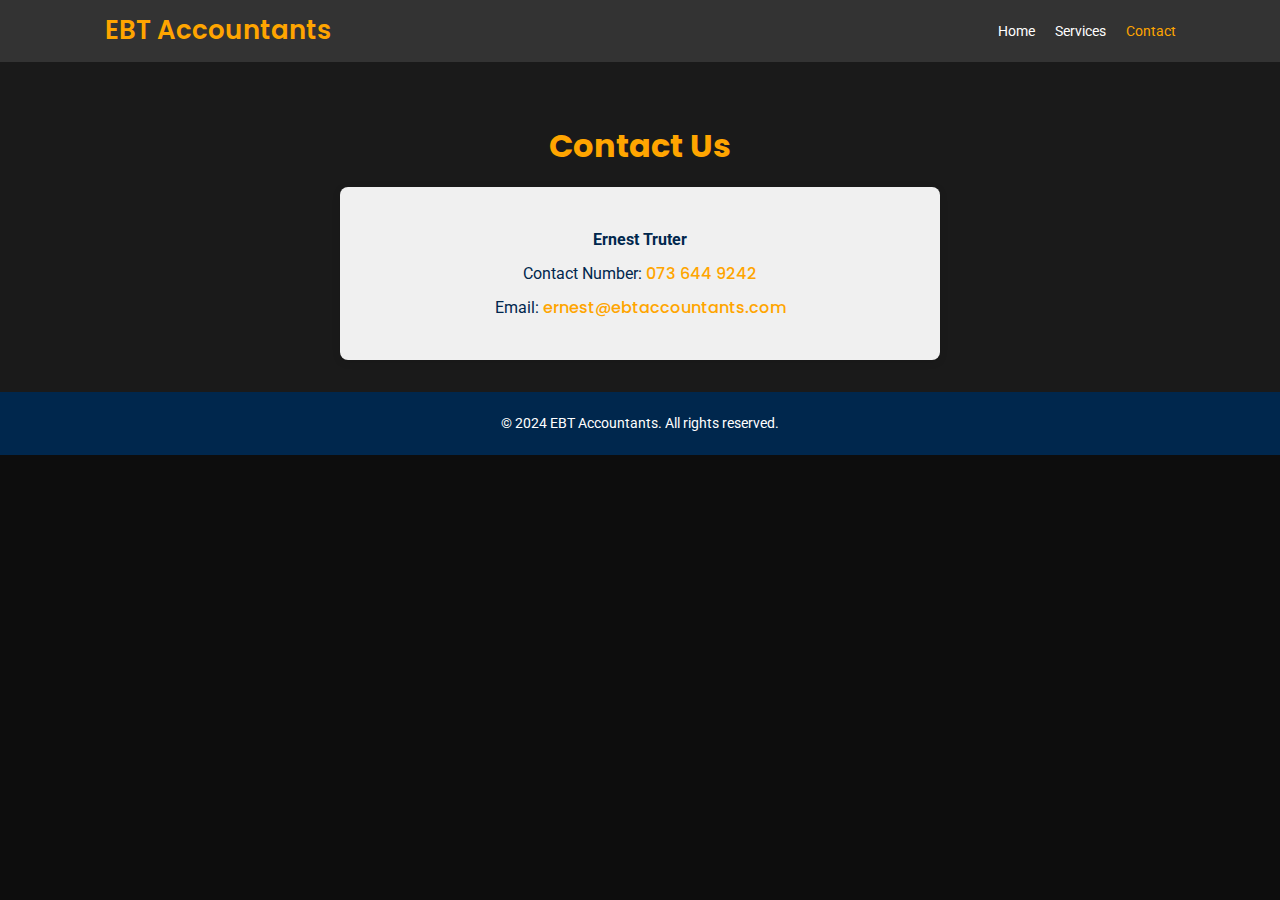
<file: contact.html>
<!DOCTYPE html>
<html lang="en">

<head>
    <meta charset="UTF-8">
    <meta name="viewport" content="width=device-width, initial-scale=1.0">
    <title>EBT Accountants - Contact</title>
    <link rel="icon" href="favicon.ico" type="image/x-icon">
    <link rel="stylesheet" href="styles.css">
    <link rel="preconnect" href="https://fonts.googleapis.com">
    <link rel="preconnect" href="https://fonts.gstatic.com" crossorigin>
    <link href="https://fonts.googleapis.com/css2?family=Roboto:wght@400;500&family=Poppins:wght@600&display=swap" rel="stylesheet">
</head>

<body>
    <header class="navbar">
        <div class="container">
            <h1 class="logo">EBT Accountants</h1>
            <nav>
                <ul class="nav-links">
                    <li><a href="index.html">Home</a></li>
                    <li><a href="services.html">Services</a></li>
                    <li><a href="contact.html" class="active">Contact</a></li>
                </ul>
            </nav>
        </div>
    </header>

    <section class="contact">
        <div class="container">
            <h2>Contact Us</h2>
            <div class="contact-details">
                <p><strong>Ernest Truter</strong></p>
                <p>Contact Number: <a href="tel:+27736449242">073 644 9242</a></p>
                <p>Email: <a href="mailto:ernest@ebtaccountants.com">ernest@ebtaccountants.com</a></p>
            </div>
        </div>
    </section>

    <footer>
        <div class="container">
            <p>&copy; 2024 EBT Accountants. All rights reserved.</p>
        </div>
    </footer>
</body>

</html>
</file>
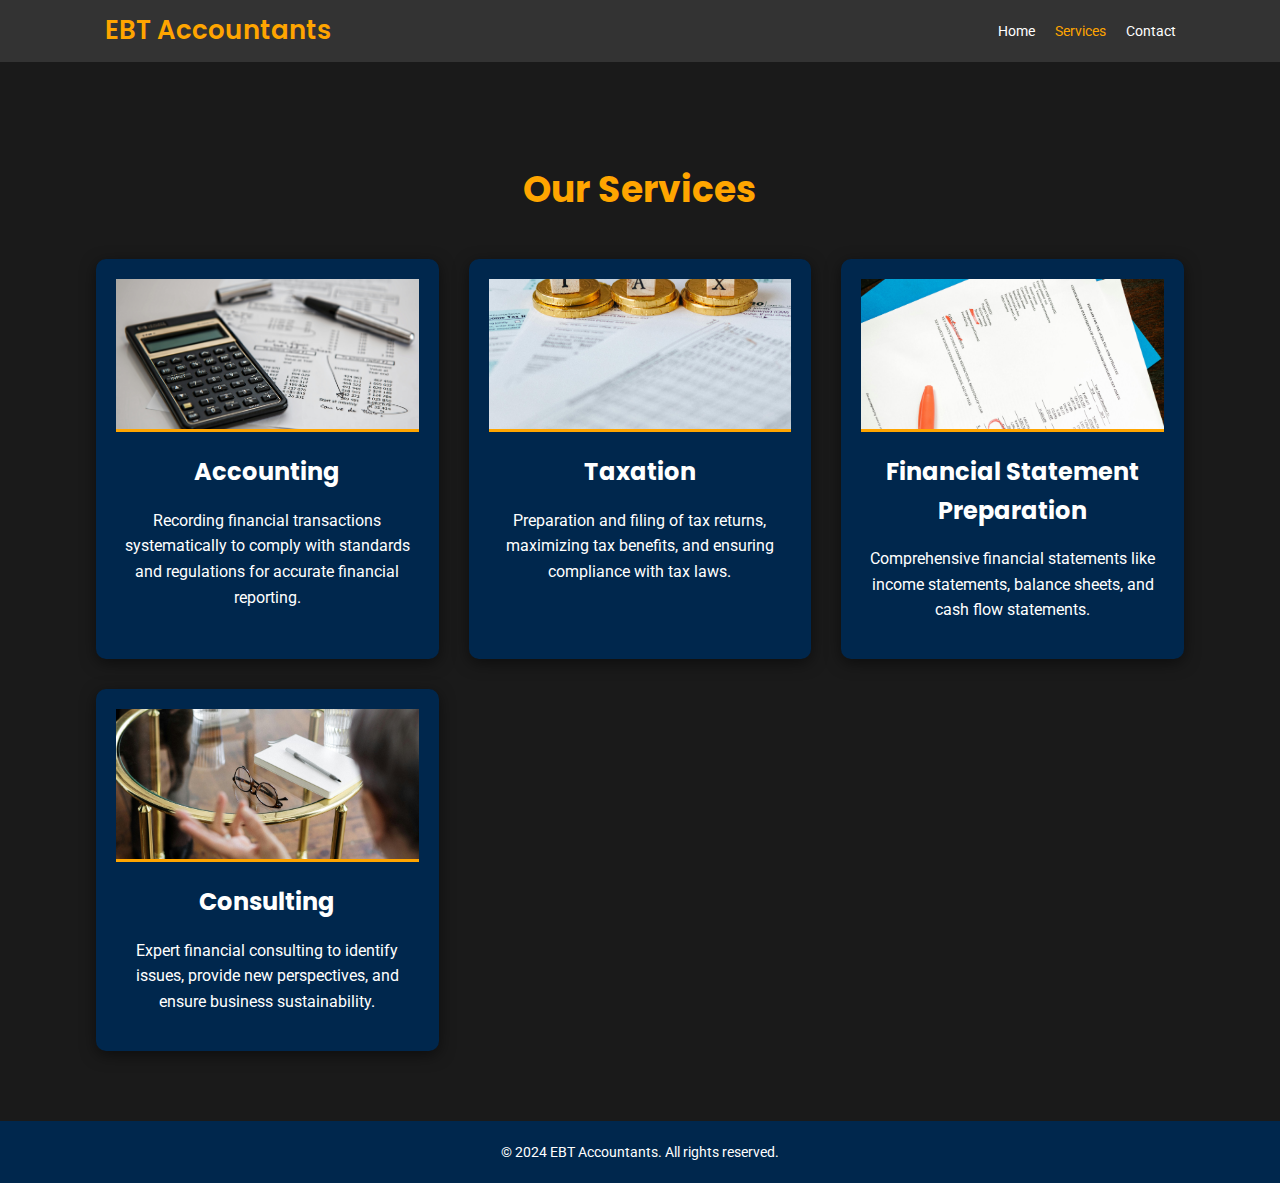
<file: services.html>
<!DOCTYPE html>
<html lang="en">

<head>
    <meta charset="UTF-8">
    <meta name="viewport" content="width=device-width, initial-scale=1.0">
    <title>EBT Accountants - Services</title>
    <link rel="stylesheet" href="styles.css">
    <link rel="icon" href="favicon.ico" type="image/x-icon">
    <link rel="preconnect" href="https://fonts.googleapis.com">
    <link rel="preconnect" href="https://fonts.gstatic.com" crossorigin>
    <link href="https://fonts.googleapis.com/css2?family=Roboto:wght@400;700&family=Poppins:wght@600&display=swap"
        rel="stylesheet">
</head>

<body>
    <header class="navbar">
        <div class="container">
            <h1 class="logo">EBT Accountants</h1>
            <nav>
                <ul>
                    <li><a href="index.html">Home</a></li>
                    <li><a href="services.html" class="active">Services</a></li>
                    <li><a href="contact.html">Contact</a></li>
                </ul>
            </nav>
        </div>
    </header>

    <section class="services">
        <div class="container">
            <h2>Our Services</h2>
            <div class="services-grid">
                <!-- Accounting -->
                <div class="service-card">
                    <div class="card-header">
                        <img src="accounting.jpg" alt="Accounting">
                        <h3>Accounting</h3>
                        <p>Recording financial transactions systematically to comply with standards and regulations for accurate financial reporting.</p>
                    </div>
                    <div class="card-details">
                        <p>Accounting involves recording financial transactions in a systematic way, to comply with all accounting standards and regulations for the purposes of financial reporting.</p>
                        <p>We will assist your business with the full accounting function to ensure accurate tracking, reporting, execution, as well as prediction of financial transactions. We also assist in completing and filing your monthly VAT returns.</p>
                    </div>
                </div>

                <!-- Taxation -->
                <div class="service-card">
                    <div class="card-header">
                        <img src="tax.jpg" alt="Taxation">
                        <h3>Taxation</h3>
                        <p>Preparation and filing of tax returns, maximizing tax benefits, and ensuring compliance with tax laws.</p>
                    </div>
                    <div class="card-details">
                        <p>Our taxation services help individuals and businesses to prepare and file all applicable tax returns on a timely basis.</p>
                        <p>Completing various tax returns, identifying deductions, and maximizing tax benefits while ensuring compliance with tax laws and regulations.</p>
                        <h3>Tax Services</h3>
                        <ul>
                            <li>Individual and Company Tax Returns (Including Capital Gains Tax)</li>
                            <li>VAT Returns</li>
                            <li>PAYE, UIF, and SDL</li>
                            <li>SARS Registration for various taxes and levies and statutory returns</li>
                            <li>Objections and appeals</li>
                            <li>Obtaining tax clearance and certificates of good standing</li>
                        </ul>
                    </div>
                </div>

                <!-- Financial Statement Preparation -->
                <div class="service-card">
                    <div class="card-header">
                        <img src="fstatement.jpg" alt="Financial Statement Preparation">
                        <h3>Financial Statement Preparation</h3>
                        <p>Comprehensive financial statements like income statements, balance sheets, and cash flow statements.</p>
                    </div>
                    <div class="card-details">
                        <p>Preperation of financial statements, such as Income statements, Balance sheets, and Cash flow statements, as well as monthly Management Accounts, to provide a comprehensive overview of an organization’s financial health and performance.</p>
                    </div>
                </div>

                <!-- Consulting -->
                <div class="service-card">
                    <div class="card-header">
                        <img src="consulting.jpg" alt="Consulting">
                        <h3>Consulting</h3>
                        <p>Expert financial consulting to identify issues, provide new perspectives, and ensure business sustainability.</p>
                    </div>
                    <div class="card-details">
                        <p>Financial consulting to individuals and businesses to obtaining specific expertise and identifying problems. We also view your financial position objectively to provide a different perspective and deliver results for the well-being of your business and all stakeholders involved.</p>
                        <p>Assist in providing new and innovative ways of financial guidance to launch and ensure the growth and sustainability of your business.</p>
                    </div>
                </div>
            </div>
        </div>
    </section>

    <footer>
        <div class="container">
            <p>&copy; 2024 EBT Accountants. All rights reserved.</p>
        </div>
    </footer>

    <script>
        function toggleDetails(button) {
            const cardDetails = button.parentElement.nextElementSibling;
            cardDetails.classList.toggle('show');
            button.textContent = cardDetails.classList.contains('show') ? 'Show Less' : 'Learn More';
        }
    </script>
</body>

</html>
</file>
<file: styles.css>
/* Global Styles */
body {
    font-family: 'Roboto', sans-serif;
    color: #ffffff;
    background-color: #0d0d0d;
    margin: 0;
    padding: 0;
    line-height: 1.6;
    font-size: 14px;
}

.container {
    width: 85%;
    margin: 0 auto;
    max-width: 1200px;
}

/* Navbar Styles */
.navbar {
    background-color: #333;
    padding: 10px;
    color: #fff;
        }
.navbar .container {
    display: flex;
    justify-content: space-between;
    align-items: center;
        }


.logo {
    color: #ffa500;
    font-family: 'Poppins', sans-serif;
    font-size: 26px;
    font-weight: 600;
    margin: 0;
}

.navbar ul {
    list-style-type: none;
    margin: 0;
    padding: 0;
    display: flex;
}

.navbar ul li {
    margin-left: 20px;
}

.navbar ul li a {
    color: #fff;
    text-decoration: none;
}

.navbar nav ul li a.active,
.navbar nav ul li a:hover {
    color: #ffa500;
}

/* Hero Section */
.hero {
    background: linear-gradient(to right, rgba(0, 39, 77, 0.9), rgba(255, 165, 0, 0.7)),
        url('images/hero.jpg') no-repeat center center/cover;
    height: 100vh;
    display: flex;
    align-items: center;
    color: #ffffff;
}

.hero .container {
    display: flex;
    align-items: center; /* Centers the content vertically */
    justify-content: space-between; /* Distributes space between text and image */
}

.hero-content {
    display: flex;
    flex-direction: column;  /* Stack elements vertically */
    align-items: flex-start; /* Align content to the left (optional) */
}

.hero h2 {
    font-family: 'Poppins', sans-serif;
    font-size: 48px;
    margin-bottom: 20px;
    text-transform: uppercase;
}

.hero p {
    font-size: 20px;
    margin-bottom: 30px;
}

.cta-btn {
    background-color: #ffa500;
    color: #00274d;
    padding: 15px 30px;
    text-decoration: none;
    font-size: 18px;
    font-weight: bold;
    border-radius: 30px;
    transition: background-color 0.3s ease;
    display: inline-block;
    margin-top: 1em;
}

.cta-btn:hover {
    background-color: #ff8c00;
}

/* About Section */
.about {
    padding: 70px 0;
    background-color: #1a1a1a;
}

.about-grid {
    display: flex;
    flex-wrap: wrap;
    align-items: center;
    gap: 30px;
}

.about-content {
    flex: 1;
}

.about-content h2 {
    font-family: 'Poppins', sans-serif;
    font-size: 36px;
    margin-bottom: 20px;
    color: #ffa500;
}

.about-content p {
    font-size: 18px;
    line-height: 1.8;
    color: #F9F6EE;
}

.about-image {
    flex: 1;
}

.about-image img {
    width: 100%;
    border-radius: 10px;
    box-shadow: 0px 4px 15px rgba(0, 0, 0, 0.5);
}

/* Footer */
footer {
    background-color: #00274d;
    text-align: center;
    padding: 20px 0;
    color: #ffffff;
}

footer p {
    margin: 0;
    font-size: 14px;
}

/* Services Section */
.services {
    padding: 70px 0;
    background-color: #1a1a1a;
    text-align: center;
}

.services h2 {
    font-family: 'Poppins', sans-serif;
    font-size: 36px;
    color: #ffa500;
    margin-bottom: 40px;
}

.services-grid {
    display: grid;
    grid-template-columns: repeat(auto-fit, minmax(250px, 1fr));
    gap: 30px;
}

.service-card {
    background-color: #00274d;
    color: #ffffff;
    border-radius: 10px;
    overflow: hidden;
    box-shadow: 0px 4px 15px rgba(0, 0, 0, 0.5);
    transition: transform 0.3s ease-in-out;
}

.service-card:hover {
    transform: translateY(-10px);
}

.card-header {
    padding: 20px;
}

.card-header img {
    width: 100%;
    height: 150px;
    object-fit: cover;
    border-bottom: 3px solid #ffa500;
}

.card-header h3 {
    font-family: 'Poppins', sans-serif;
    font-size: 24px;
    margin: 15px 0;
}

.card-header p {
    font-size: 16px;
    line-height: 1.6;
}

.expand-btn {
    background-color: #ffa500;
    color: #00274d;
    border: none;
    padding: 10px 20px;
    font-size: 16px;
    font-weight: bold;
    cursor: pointer;
    border-radius: 5px;
    margin-top: 10px;
    transition: background-color 0.3s;
}

.expand-btn:hover {
    background-color: #ffb733;
}

.card-details {
    padding: 20px;
    display: none;
}


.card-details ul {
    text-align: left;
    padding-left: 20px;
    margin-top: 10px;
}

.card-details ul li {
    list-style-type: disc;
    margin-bottom: 5px;
}

/* Contact Section Styles */
.contact {
    padding: 2rem 0;
    background-color: #1a1a1a;
}

.contact .container {
    max-width: 600px;
    margin: 0 auto;
    text-align: center;
    color: #00274d;
}

.contact h2 {
    font-family: 'Poppins', sans-serif;
    font-size: 2rem;
    margin-bottom: 1rem;
    color: #ffa500;
}

.contact-details {
    background-color: #f0f0f0;
    padding: 2rem;
    border-radius: 8px;
    box-shadow: 0 2px 8px rgba(0, 0, 0, 0.1);
}

.contact-details p {
    margin: 0.5rem 0;
    font-size: 1rem;
}

.contact-details a {
    color: #ffa500;
    text-decoration: none;
    font-family: 'Poppins', sans-serif;
    font-weight: 500;
}

.contact-details a:hover {
    text-decoration: underline;
}
</file>
